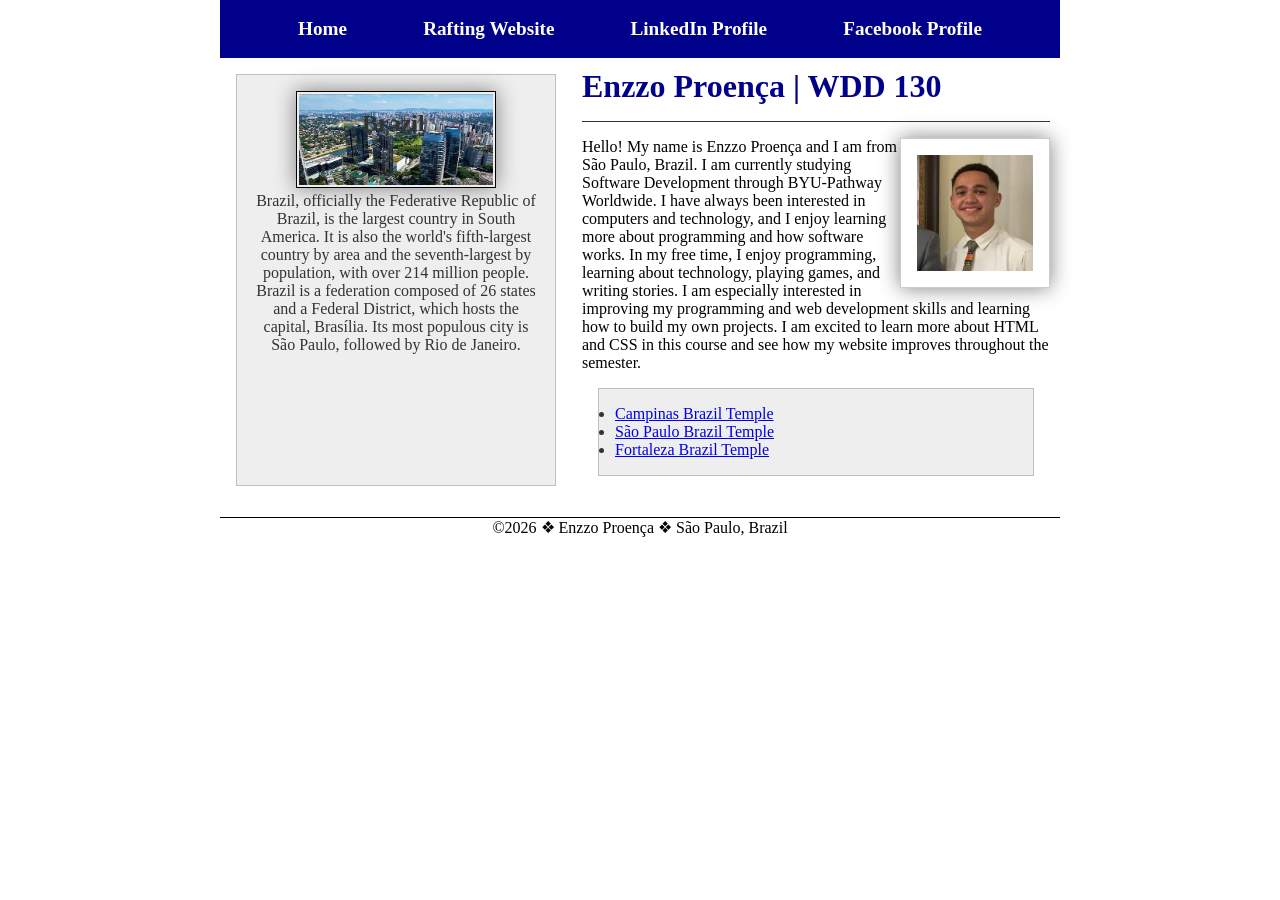
<file: index.html>
<!DOCTYPE html>
<html lang="en-US">

<head>
    <meta charset="UTF-8">
    <meta name="viewport" content="width=device-width, initial-scale=1.0">
    <title>Enzzo Proença | WDD 130</title>
    <meta name="description" content="Enzzo Proença's BYU-Idaho WDD 130 course home page">
    <meta name="author" content="Enzzo Proença">
    <link rel="stylesheet" href="styles/styles.css">
</head>

<body>
    <header>
        <nav>
            <a href="#">Home</a>
            <a href="wwr/">Rafting Website</a>
            <a href="https://www.linkedin.com/in/enzzo-proença-a43968342/">LinkedIn Profile</a>
            <a href="https://facebook.com">Facebook Profile</a>
        </nav>
    </header>
    <div class="grid">
        <main>
            <h1>Enzzo Proença | WDD 130</h1>
            <img src="images/profile.webp" alt="Enzzo Proença" width="200">
            <p>Hello! My name is Enzzo Proença and I am from São Paulo, Brazil. I am currently studying
                Software Development through BYU-Pathway Worldwide. I have always been
                interested in computers and technology, and I enjoy learning more about programming and
                how software works.
                In my free time, I enjoy programming, learning about technology, playing games, and
                writing stories. I am
                especially interested in improving my programming and web development skills
                and learning how to build my own projects. I am excited to learn more about HTML and CSS
                in this course and see how my website improves
                throughout the semester.</p>
            <ul class="box">
                <li>
                    <a href="https://www.churchofjesuschrist.org/temples/details/campinas-brazil-temple?lang=por"
                    target="_blank">Campinas Brazil Temple</a>
                </li>
                <li>
                    <a href="https://www.churchofjesuschrist.org/temples/details/sao-paulo-brazil-temple?lang=por"
                    target="_blank">São Paulo Brazil Temple</a>
                </li>
                <li>
                    <a href="https://www.churchofjesuschrist.org/temples/details/fortaleza-brazil-temple?lang=por"
                    target="_blank">Fortaleza Brazil Temple</a>
                </li>
            </ul>
        </main>
        <aside class="box">
            <h2>Brazil</h2>
            <img src="images/sao-paulo.jpg" alt="São Paulo landscape">
            <p>Brazil, officially the Federative Republic of Brazil, is the largest country in South
                America. It is also the world's fifth-largest country by area and the seventh-largest by
                population, with over 214 million people. Brazil is a federation composed of 26 states
                and a Federal District, which hosts the capital, Brasília. Its most populous city is São
                Paulo, followed by Rio de Janeiro.</p>
        </aside>
    </div>
    <footer>
        <p>&copy;2026 &#10070; Enzzo Proença &#10070; São Paulo, Brazil</p>
    </footer>
</body>

</html>
</file>
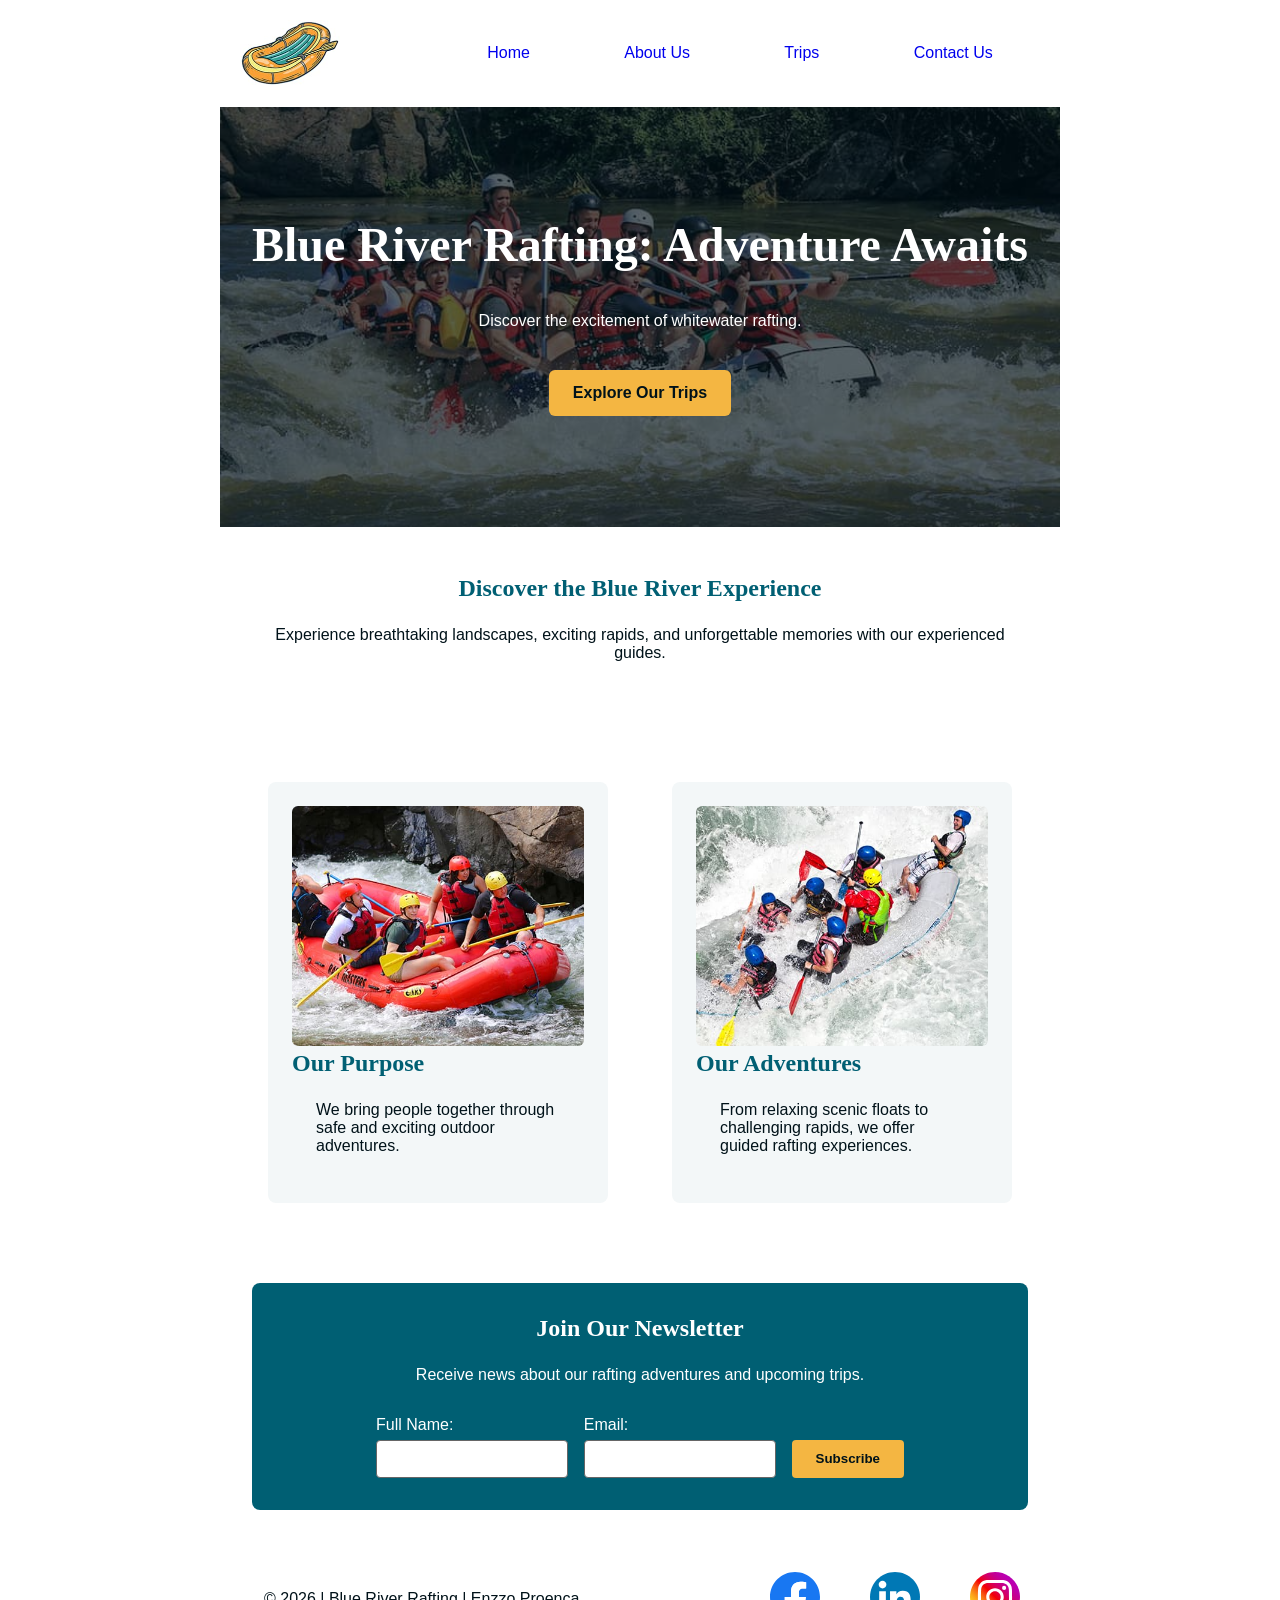
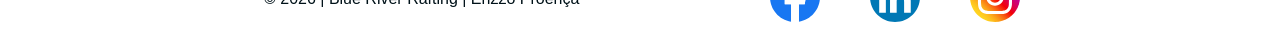
<file: wwr/index.html>
<!DOCTYPE html>
<html lang="en">

<head>
    <meta charset="UTF-8">
    <meta name="viewport" content="width=device-width, initial-scale=1.0">
    <title>Home | Blue River Rafting</title>
    <meta name="description"
      content="Explore unforgettable whitewater rafting adventures with Blue River Rafting. Discover our guided trips and plan your next river experience.">
    <meta name="author" content="Enzzo Proença">
    <link rel="stylesheet" href="styles/rafting.css">
</head>

<body>
    <header>
        <img src="images/z-boat.jpg" alt="Blue River Rafting logo">
        <nav>
            <ul>
                <li><a href="index.html">Home</a></li>
                <li><a href="about.html">About Us</a></li>
                <li><a href="trips.html">Trips</a></li>
                <li><a href="contact.html">Contact Us</a></li>
            </ul>
        </nav>
    </header>

    <main>
        <div class="home-hero">
            <img src="images/hero.jpg" alt="Rafting group navigating an exciting river">
            <div class="hero-message">
                <h1>Blue River Rafting: Adventure Awaits</h1>
                <p>Discover the excitement of whitewater rafting.</p>
                <a href="trips.html" class="cta-button">
                    Explore Our Trips
                </a>
            </div>
        </div>

        <section class="home-intro">
            <h2>Discover the Blue River Experience</h2>
            <p>Experience breathtaking landscapes, exciting rapids,
                and unforgettable memories with our experienced guides.</p>
        </section>

        <div class="home-grid">
            <article>
                <img src="images/rafting-team.jpg"
                  alt="Friends enjoying a guided rafting adventure">
                <h2>Our Purpose</h2>
                <p>We bring people together through safe and exciting
                    outdoor adventures.</p>
            </article>

            <article>
                <img src="images/rafting-adventure.jpg"
                  alt="Rafting team navigating whitewater rapids">
                <h2>Our Adventures</h2>
                <p>From relaxing scenic floats to challenging rapids,
                    we offer guided rafting experiences.</p>
            </article>
        </div>

        <section class="newsletter">
            <h2>Join Our Newsletter</h2>
            <p>Receive news about our rafting adventures and
                upcoming trips.</p>

            <form action="#" method="get">
                <div>
                    <label for="newsletter-name">Full Name:</label>
                    <input type="text" id="newsletter-name" name="name" required>
                </div>

                <div>
                    <label for="newsletter-email">Email:</label>
                    <input type="email" id="newsletter-email" name="email" required>
                </div>

                <button type="submit">Subscribe</button>
            </form>
        </section>
    </main>

    <footer>
        <p>© 2026 | Blue River Rafting | Enzzo Proença</p>
        <nav class="socialmedia">
            <a href="https://facebook.com">
                <img src="images/facebook.svg" alt="Facebook Icon">
            </a>
            <a href="https://linkedin.com">
                <img src="images/linkedin.svg" alt="LinkedIn Icon">
            </a>
            <a href="https://instagram.com">
                <img src="images/instagram.svg" alt="Instagram Icon">
            </a>
        </nav>
    </footer>
</body>

</html>
</file>
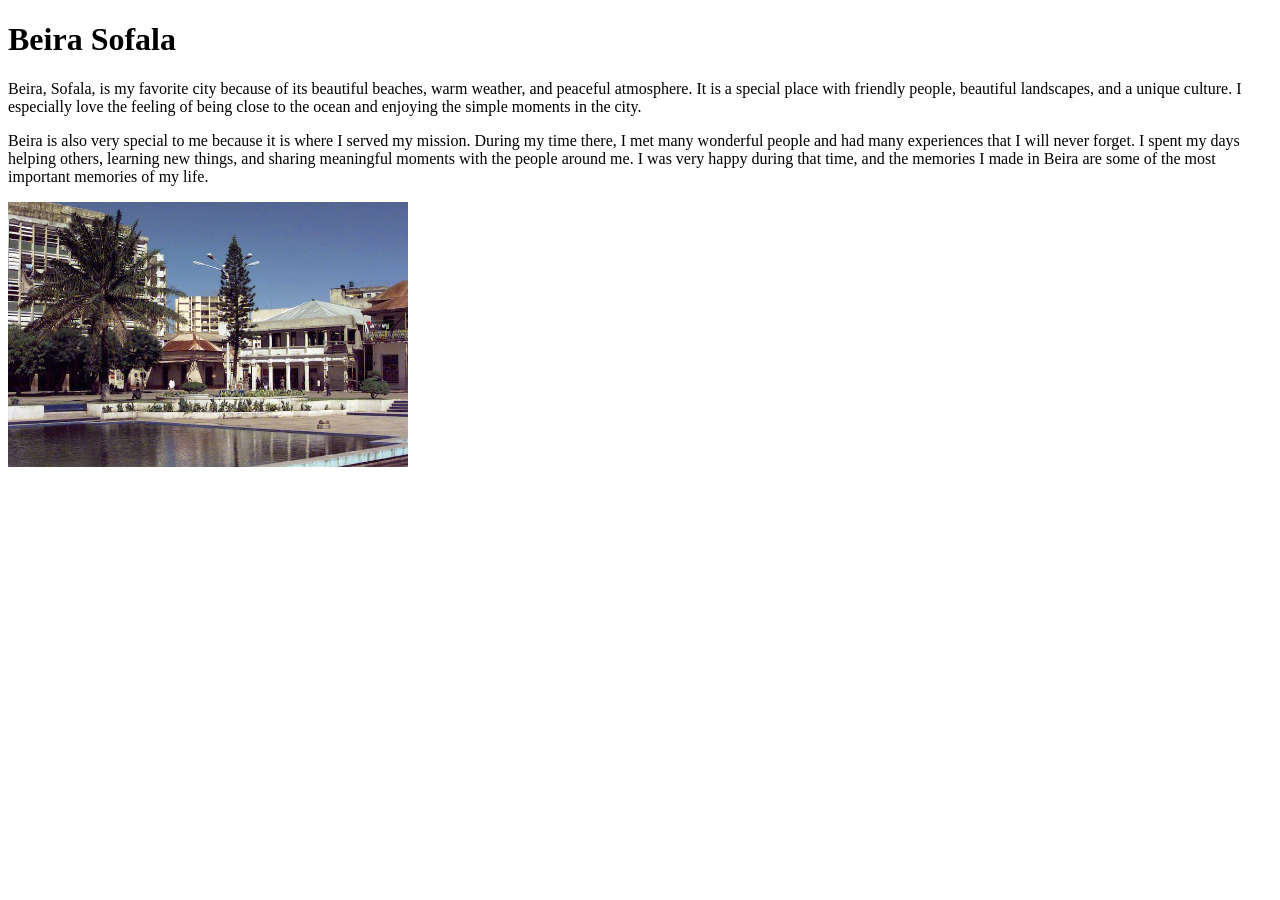
<file: week01/favorite-city.html>
<!DOCTYPE html>
<html lang="en">
    <head>
        <meta charset="UTF-8">
        <meta name="viewport" content="width=device-width, initial-scale=1.0">
        <title>WDD 130 | My Favorite City</title>
    </head>
    <body>
        <h1>
            Beira Sofala
        </h1>
        <p>
            Beira, Sofala, is my favorite city because of its beautiful beaches, warm weather, and peaceful atmosphere. It is a special place with friendly people, beautiful landscapes, and a unique culture. I especially love the feeling of being close to the ocean and enjoying the simple moments in the city.
        </p>
        <p>
            Beira is also very special to me because it is where I served my mission. During my time there, I met many wonderful people and had many experiences that I will never forget. I spent my days helping others, learning new things, and sharing meaningful moments with the people around me. I was very happy during that time, and the memories I made in Beira are some of the most important memories of my life.
        </p>
        <img src="images/beira-city.jpg" alt="Beira Sofala" width="400">
    </body>
</html>
</file>
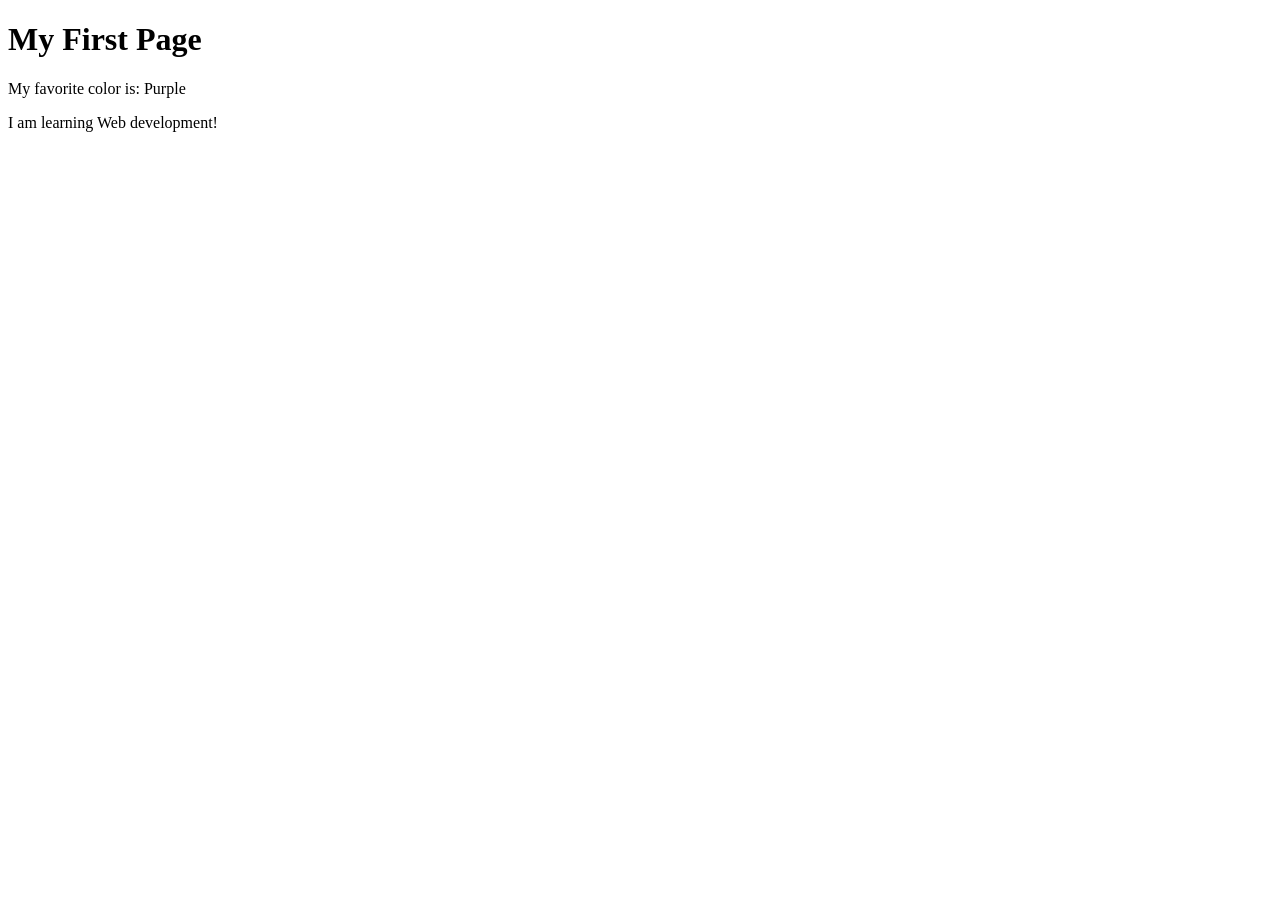
<file: week01/first-page.html>
<!DOCTYPE html>
<html lang="en">
<head>
    <meta charset="UTF-8">
    <meta name="viewport" content="width=device-width, initial-scale=1.0">
    <title>My First Page</title>
</head>
<body>
    <h1>My First Page</h1>
    <p>My favorite color is: Purple </p>
    <p>I am learning Web development!</p>
</body>
</html>
</file>
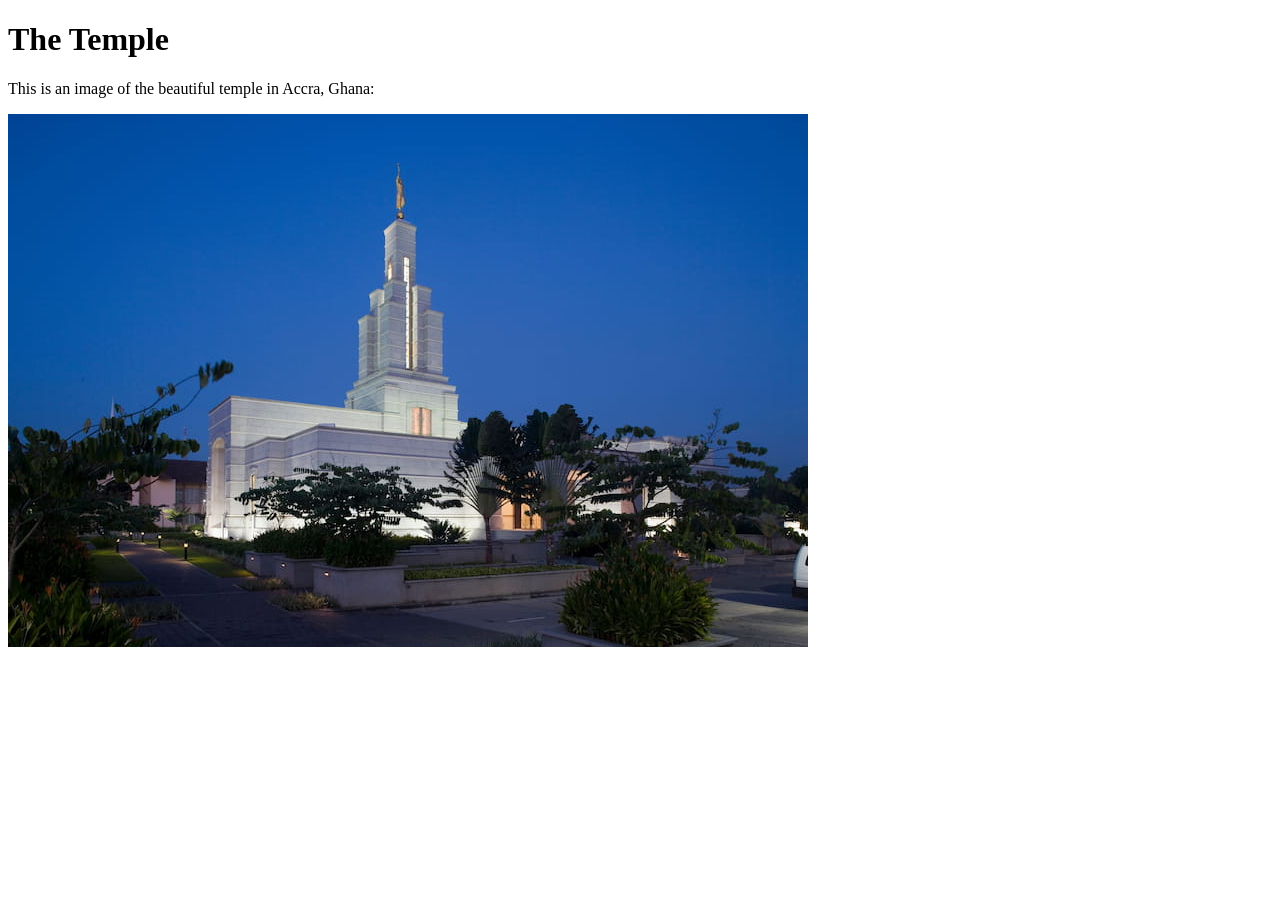
<file: week01/images-solution.html>
<!DOCTYPE html>
<html lang="en">
<head>
    <meta charset="UTF-8">
    <meta name="viewport" content="width=device-width, initial-scale=1.0">
    <title>Temple Image</title>
</head>
<body>
    <h1>The Temple</h1>
    <p>This is an image of the beautiful temple in Accra, Ghana:</p>
    <img src="images/temple-small.jpg" alt="The Accra Ghana Temple">
    
</body>
</html>
</file>
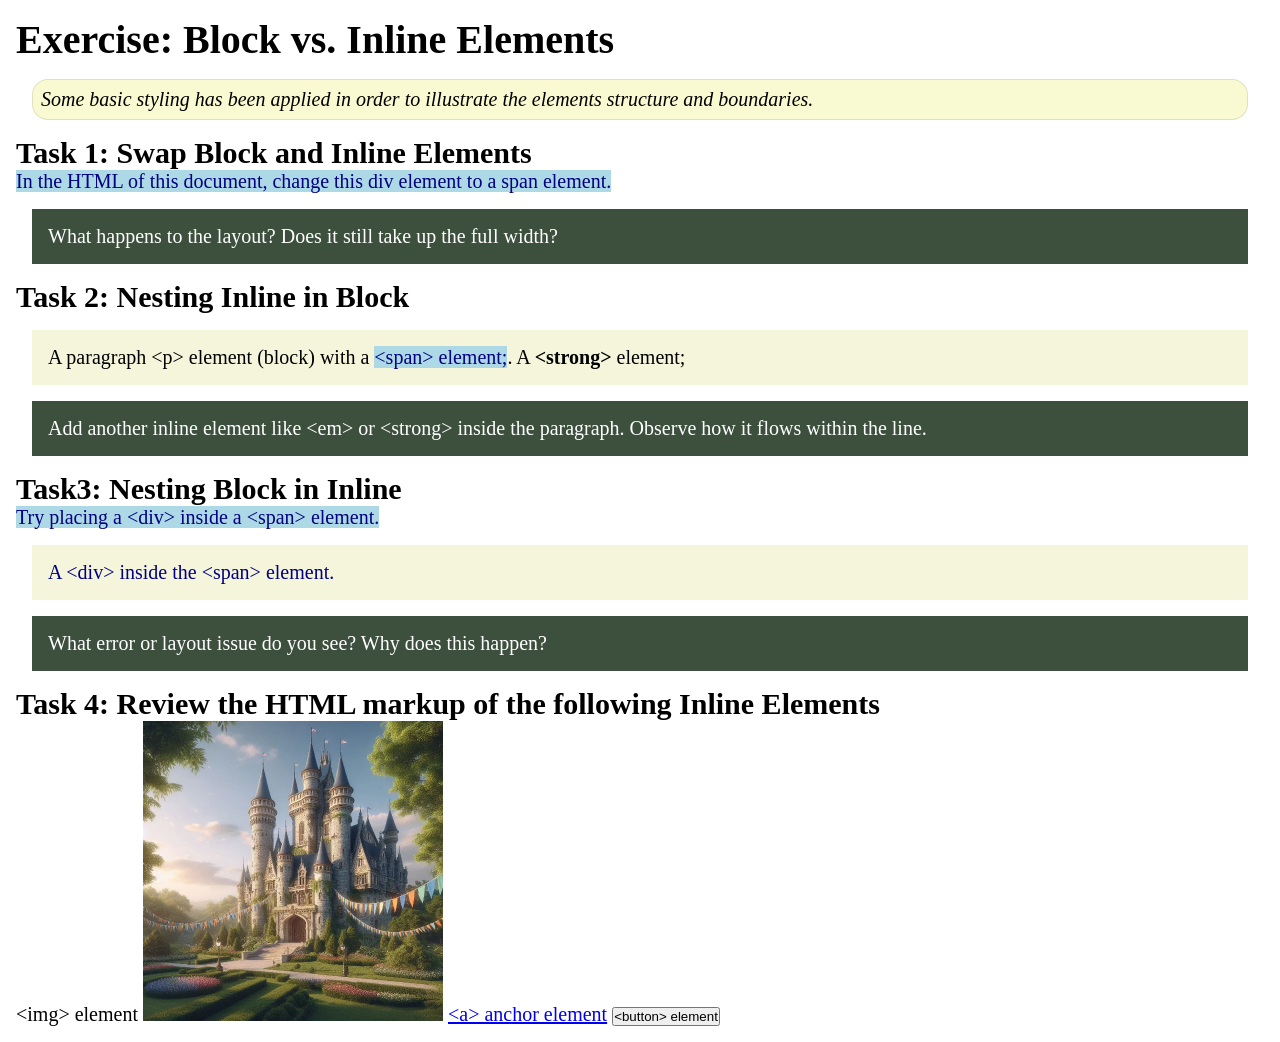
<file: week02/block-vs-inline.html>
<!DOCTYPE html>
<html lang="en">

<head>
    <meta charset="UTF-8">
    <meta name="viewport" content="width=device-width, initial-scale=1.0">
    <title>Exercise: Block vs. Inline Elements</title>
    <link rel="stylesheet" href="styles/block-vs-inline.css">
</head>

<body>
    <main>
        <h1>Exercise: Block vs. Inline Elements</h1>
        <p class="note">Some basic styling has been applied in order to illustrate the elements
            structure and
            boundaries.</p>

        <h2>Task 1: Swap Block and Inline Elements</h2>
        <span>In the HTML of this document, change this div element to a span element.</span>

        <p class="question">What happens to the layout? Does it still take up the full width?</p>

        <h2>Task 2: Nesting Inline in Block</h2>
        <p>A paragraph &lt;p&gt; element (block) with a <span>&lt;span&gt; element;</span>. A
            <strong>&lt;strong&gt;</strong> element;
        </p>
        <p class="question">Add another inline element like &lt;em&gt; or &lt;strong&gt; inside the
            paragraph. Observe
            how it flows within the line.</p>

        <h2>Task3: Nesting Block in Inline</h2>
        <span>Try placing a &lt;div&gt; inside a &lt;span&gt; element. <div>A &lt;div&gt; inside the
                &lt;span&gt; element.</div></span>
        <p class="question">What error or layout issue do you see? Why does this happen?</p>


        <h2>Task 4: Review the HTML markup of the following Inline Elements</h2>
        &lt;img&gt; element
        <img src="images/castle.webp" alt="placeholder image (images are inline)" width="300"
          height="300">
        <a href="https://churchofjesuschrist.org">&lt;a&gt; anchor element</a>
        <button type="button">&lt;button&gt; element</button>
    </main>
</body>

</html>
</file>
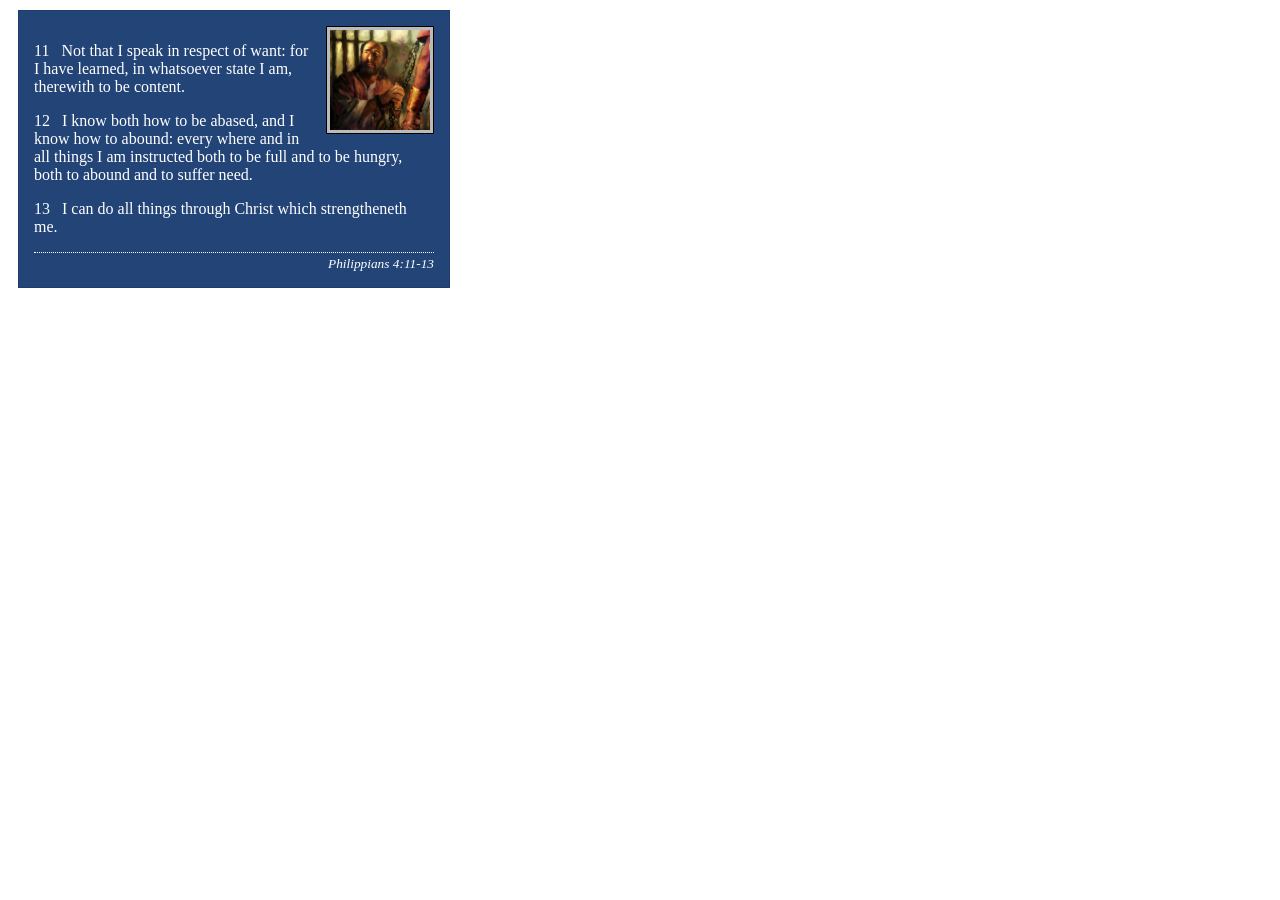
<file: week02/box-model-solution.html>
<!DOCTYPE html>
<html lang="en">
<head>
    <meta charset="UTF-8">
    <meta name="viewport" content="width=device-width, initial-scale=1.0">
    <title>Box Model Activity</title>
    <link rel="stylesheet" href="styles/box-model-solution.css">
</head>
<body>
    <main>
        <div class="callout">
            <img src="images/apostle-paul-imprisoned.webp" alt="Paul the Apostle - Imprisoned in Rome" width="200" height="200">
            <blockquote>
                <p>11 &nbsp; Not that I speak in respect of want: for I have learned, in whatsoever state I am, therewith to be content.</p>
                <p>12 &nbsp; I know both how to be abased, and I know how to abound: every where and in all things I am instructed both to be full and to be hungry, both to abound and to suffer need.</p>
                <p>13 &nbsp; I can do all things through Christ which strengtheneth me.</p>
            </blockquote>
            <cite>Philippians 4:11-13</cite>
        </div>
    </main>
</body>
</html>
</file>
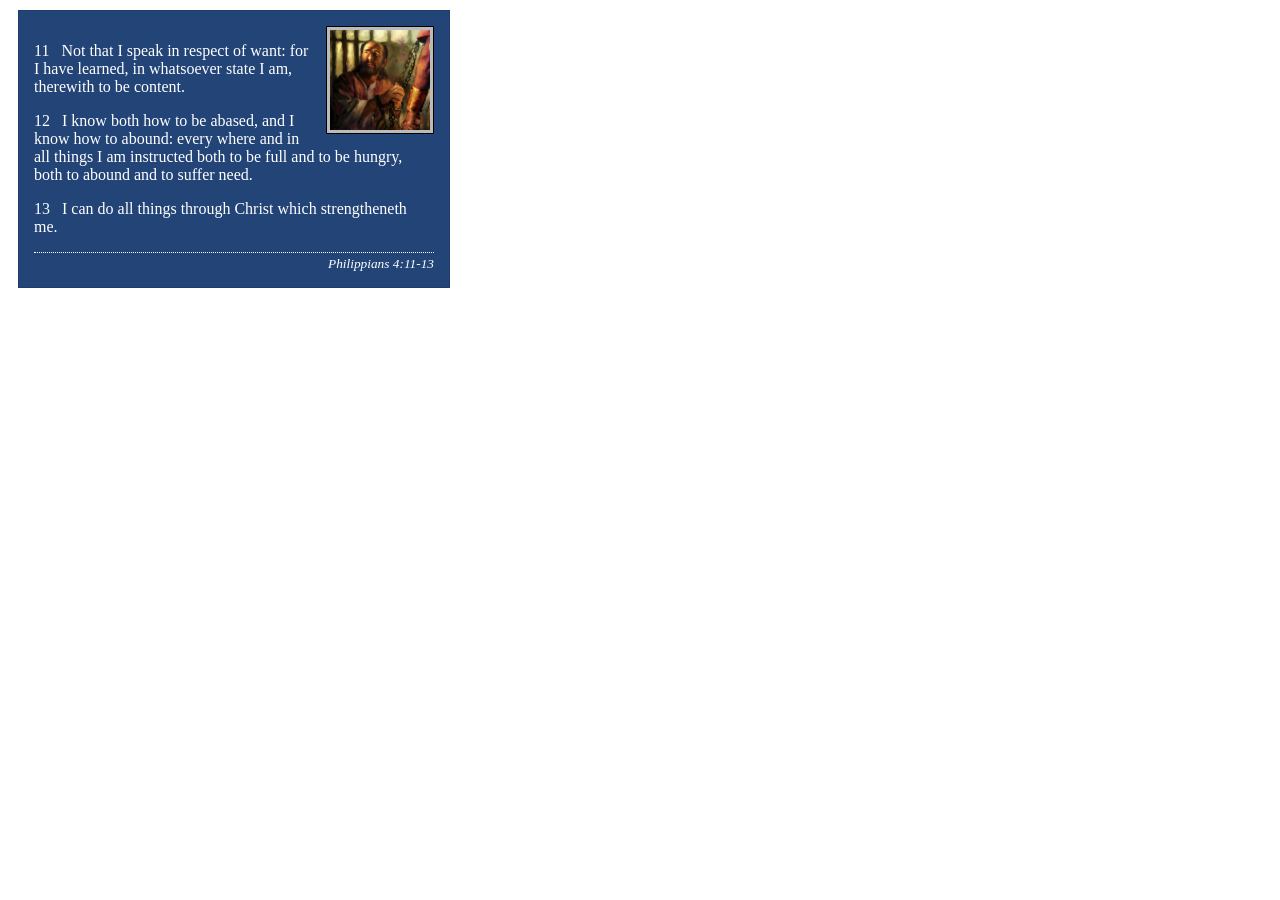
<file: week02/box-model.html>
<!DOCTYPE html>
<html lang="en">

<head>
    <meta charset="UTF-8">
    <meta name="viewport" content="width=device-width, initial-scale=1.0">
    <title>Box Model Activity</title>
    <link rel="stylesheet" href="styles/box-model.css">
</head>

<body>
    <main>
        <div class="callout">
            <img src="images/apostle-paul-imprisoned.webp"
              alt="Paul the Apostle - Imprisoned in Rome" width="200" height="200">
            <blockquote>
                <p>11 &nbsp; Not that I speak in respect of want: for I have learned, in whatsoever
                    state I am, therewith to be content.</p>
                <p>12 &nbsp; I know both how to be abased, and I know how to abound: every where and
                    in all things I am instructed both to be full and to be hungry, both to abound
                    and to suffer need.</p>
                <p>13 &nbsp; I can do all things through Christ which strengtheneth me.</p>
            </blockquote>
            <cite>Philippians 4:11-13</cite>
        </div>
    </main>
</body>

</html>
</file>
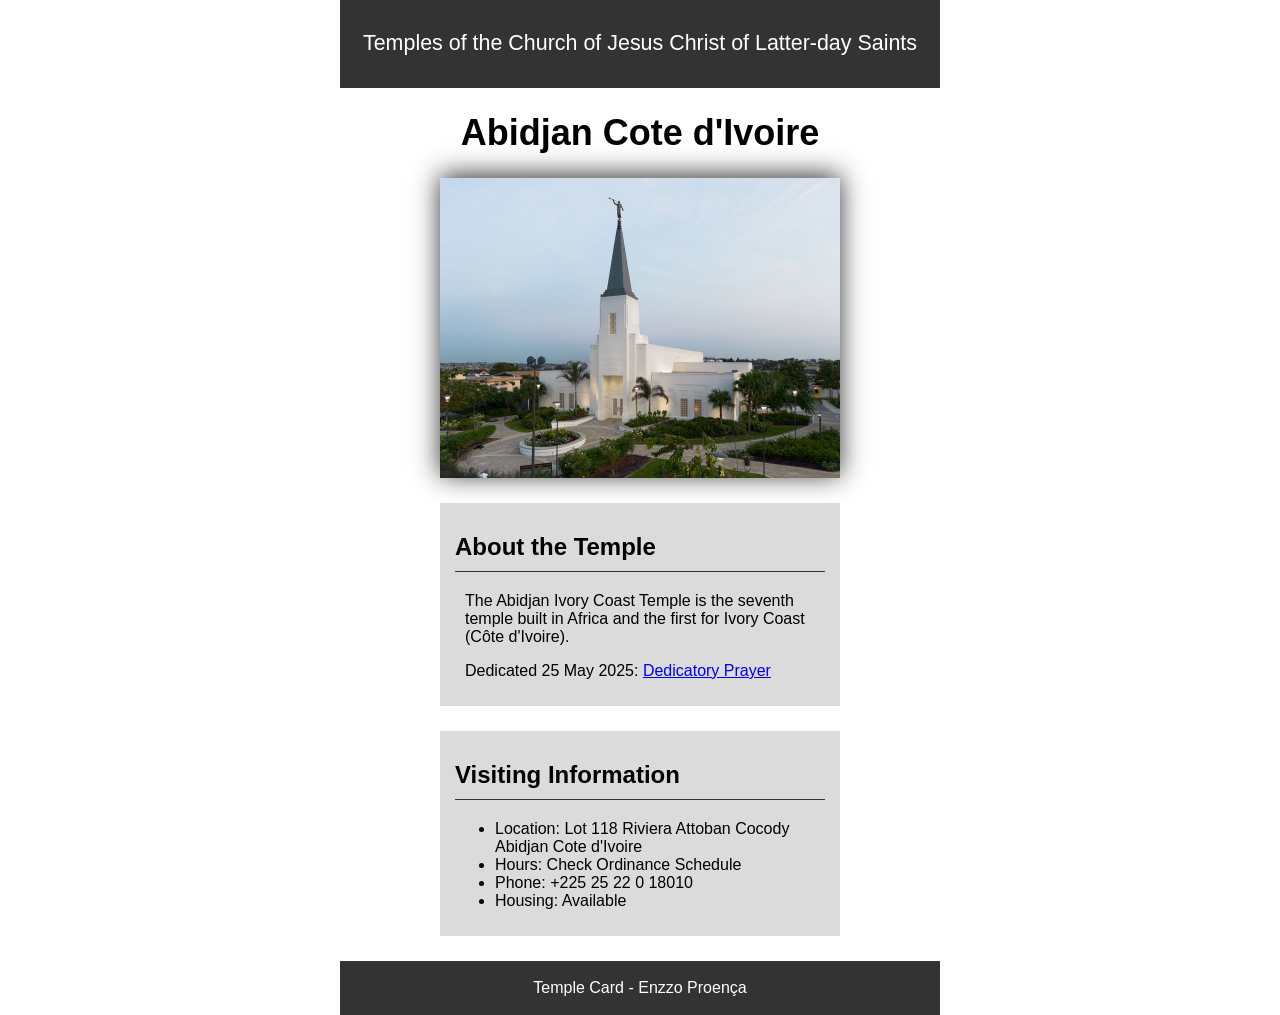
<file: week02/temple.html>
<!DOCTYPE html>
<html lang="en">

<head>
    <meta charset="UTF-8">
    <meta name="viewport" content="width=device-width, initial-scale=1.0">
    <title>Temple Card - Abidjan Cote d'Ivoire</title>
    <link rel="stylesheet" href="styles/temple.css">
</head>

<body>
    <header>
        <p>Temples of the Church of Jesus Christ of Latter-day Saints</p>
    </header>
    <main>
        <h1>Abidjan Cote d'Ivoire</h1>
        <picture>
            <img src="images/abidjan-ivory-coast.jpeg" alt="Abidjan Cote d'Ivoire Temple">
        </picture>
        <section>
            <h2>About the Temple</h2>
            <p>The Abidjan Ivory Coast Temple is the seventh temple built in Africa and the first
                for Ivory Coast (Côte
                d'Ivoire).</p>
            <p>Dedicated 25 May 2025: <a
                  href="https://www.churchofjesuschrist.org/temples/dedicatory-prayer/abidjan-ivory-coast-temple/2025-05-25?lang=eng"
                  target="_blank" rel="noopener noreferrer">Dedicatory Prayer</a></p>
        </section>
        <section>
            <h2>Visiting Information</h2>
            <ul>
                <li>Location: Lot 118 Riviera Attoban Cocody Abidjan Cote d'Ivoire</li>
                <li>Hours: Check Ordinance Schedule</li>
                <li>Phone: +225 25 22 0 18010</li>
                <li>Housing: Available</li>
            </ul>
        </section>
    </main>
    <footer>
        <p>Temple Card - Enzzo Proença</p>
    </footer>
</body>

</html>
</file>
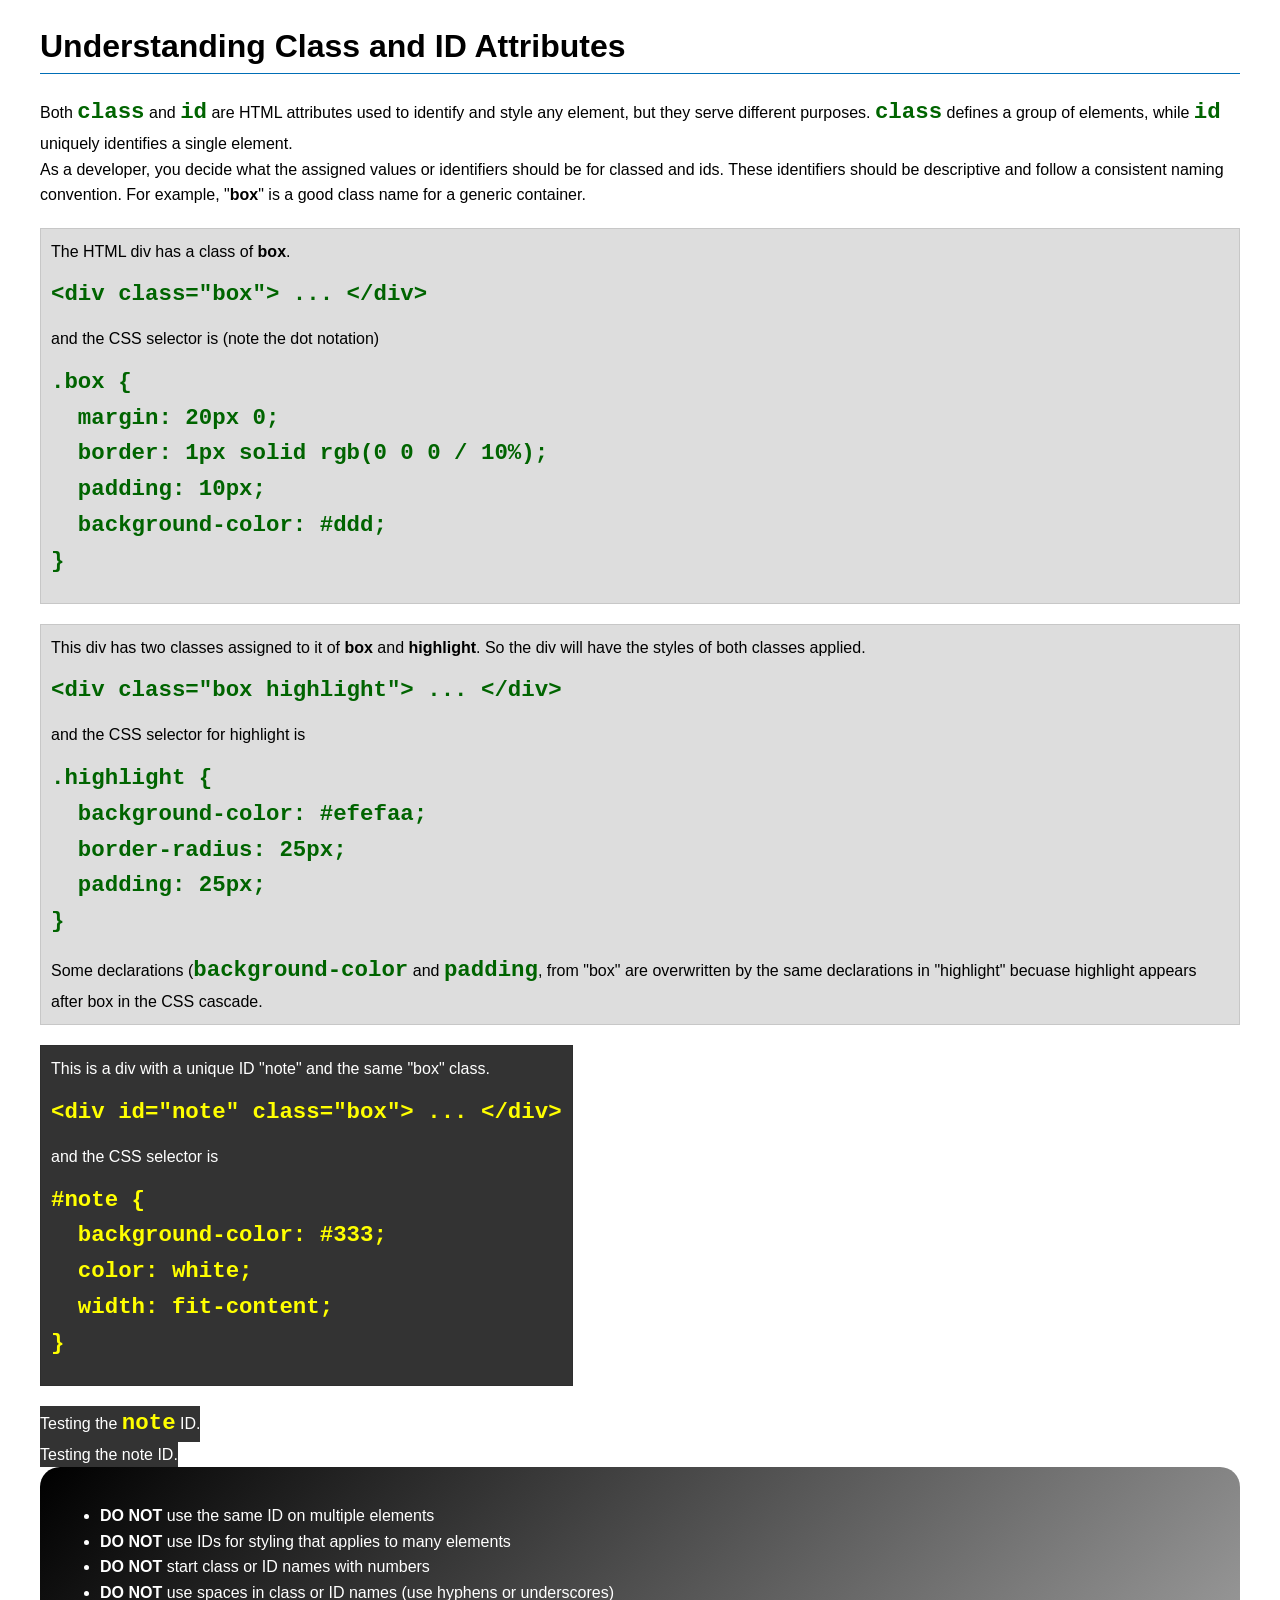
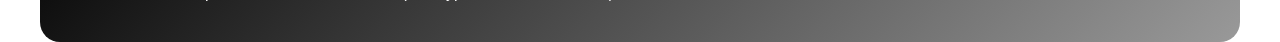
<file: week03/class-and-id.html>
<!DOCTYPE html>
<html lang="en">

<head>
    <meta charset="UTF-8">
    <meta name="viewport" content="width=device-width, initial-scale=1.0">
    <title>Class vs ID Attributes</title>
    <link rel="stylesheet" href="styles/class-and-id.css">
</head>

<body>
    <h1>Understanding Class and ID Attributes</h1>
    <p>Both <code>class</code> and <code>id</code> are HTML attributes used to identify and style
        any element, but they
        serve different purposes. <code>class</code> defines a group of elements, while
        <code>id</code> uniquely
        identifies a single element.
    </p>
    <p>As a developer, you decide what the assigned values or identifiers should be for classed and
        ids. These
        identifiers should be
        descriptive and follow a consistent naming convention. For example, "<strong>box</strong>"
        is a good class name
        for a generic container.</p>
    <div class="box">
        <p>The HTML div has a class of <strong>box</strong>.</p>
        <pre><code class="html">&lt;div class="box"&gt; ... &lt;/div&gt;</code></pre>
        and the CSS selector is (note the dot notation)
        <pre><code class="css">.box {
  margin: 20px 0;
  border: 1px solid rgb(0 0 0 / 10%);
  padding: 10px;
  background-color: #ddd; 
}</code></pre>
    </div>

    <div class="box">
        <p>This div has two classes assigned to it of <strong>box</strong> and
            <strong>highlight</strong>. So the div
            will have the styles of both classes applied.
        </p>
        <pre><code class="html">&lt;div class="box highlight"&gt; ... &lt;/div&gt;</code></pre>
        and the CSS selector for highlight is
        <pre><code class="css">.highlight {
  background-color: #efefaa;
  border-radius: 25px;
  padding: 25px;
}</code></pre>
        <p>Some declarations (<code>background-color</code> and <code>padding</code>, from "box" are
            overwritten by the same declarations in "highlight" becuase highlight appears after box
            in the CSS cascade.</p>
    </div>

    <div id="note" class="box">
        <p>This is a div with a unique ID "note" and the same "box" class.</p>
        <pre><code class="html">&lt;div id="note" class="box"&gt; ... &lt;/div&gt;</code></pre>
        and the CSS selector is
        <pre><code class="css">#note {
  background-color: #333;
  color: white;
  width: fit-content;
}</code></pre>
    </div>

    <div id="note">
        <p>Testing the <code>note</code> ID.</p>
    </div>

    <div id="note">
        <p>Testing the note ID.</p>
    </div>

    <section id="best-practice">
        <ul>
            <li><strong>DO NOT</strong> use the same ID on multiple elements</li>
            <li><strong>DO NOT</strong> use IDs for styling that applies to many elements</li>
            <li><strong>DO NOT</strong> start class or ID names with numbers</li>
            <li><strong>DO NOT</strong> use spaces in class or ID names (use hyphens or underscores)
            </li>
        </ul>
    </section>


</body>

</html>
</file>
<file: styles/styles.css>
:root {
    --main-border: 1px solid rgb(0 0 0/ 0.2);
    --main-padding: 1rem;
    --box-shadow: 0 0 20px gray;
    --border: 1px solid black;
}

* {
    margin: 0;
    padding: 0;
    box-sizing: border-box;
}

header, footer, .grid {
    max-width: 840px;
    margin: 0 auto;
}

.grid {
    display: grid;
    grid-template-columns: 1fr 2fr;
}

nav {
    background-color: darkblue;
    padding: 10px;
    display: flex;
    justify-content: space-evenly;
    align-items: center;
}

nav a {
    color: white;
    display: block;
    padding: 20px;
    text-decoration: none;
    padding: 0.5rem;
    font-size: 1.2rem;
    font-weight: 700;
}

h1 {
    color: darkblue;
    border-bottom: 1px solid #333;
    padding-bottom: 1rem;
    margin-bottom: 1rem;
}

img {
    width: 150px;
    height: auto;
    border: var(--border);
    padding: 2px;
    box-shadow: var(--box-shadow);
}

p {
    padding: 0;
}

main {
    padding: 10px;
}

main img {
    width: 150px;
    height: auto;
    border: var(--main-border);
    padding: var(--main-padding);
    box-shadow: var(--box-shadow);
    float: right;
}

aside {
    width: 20rem;
    text-align: center;
    position: relative;
    grid-column: 1;
    grid-row: 1;
}

aside h2 {
    position: absolute;
    top: 35px;
    left: 125px;
}

aside img {
    width: 200px;
    height: auto;
}

footer {
    margin-top: 15px;
    border-top: var(--border);
    text-align: center;
}

/* Class Selectors */
.box {
    margin: 1rem;
    border: var(--main-border);
    padding: var(--main-padding);
    background-color: #eee;
    color: #333;
}
</file>
<file: wwr/styles/rafting.css>
:root {
    --primary-color: #005f73;
    --accent1-color: #001219;
    --accent2-color: #f4b642;
    --heading-font: Georgia, serif;
    --body-font: Arial, sans-serif;
}

* {
    margin: 0;
    padding: 0;
    box-sizing: border-box;
}

body {
    font-family: var(--body-font);
    color: var(--accent1-color);
}

header,
main,
footer {
    width: 840px;
    margin: 0 auto;
}

header {
    display: grid;
    grid-template-columns: 1fr 3fr;
    align-items: center;
    padding: 20px;
}

header img {
    width: 100px;
    height: auto;
}

nav ul {
    display: flex;
    justify-content: space-around;
    align-items: center;
    list-style: none;
    margin: 0;
    padding: 0;
}

nav a {
    display: block;
    padding: 10px 20px;
    text-decoration: none;
}

.history {
    display: grid;
    grid-template-columns: 1fr 1fr 1fr;
    align-items: center;
    gap: 15px;
    padding: 20px;
}

.history h2 {
    grid-column: 1 / 4;
    text-align: center;
}

.history img {
    width: 100%;
    height: auto;
}

.adventures {
    display: grid;
    grid-template-columns: repeat(5, 1fr);
    gap: 15px;
    padding: 20px;
}

.adventures h2 {
    grid-column: 1 / 6;
    text-align: center;
}

.adventures figure {
    margin: 0;
    text-align: center;
}

.adventures img {
    width: 100%;
    height: auto;
}

.adventures figcaption {
    margin-top: 5px;
}

h1,
h2 {
    font-family: var(--heading-font);
    color: var(--primary-color);
}

p,
article {
    margin: 16px;
    padding: 8px;
}

.socialmedia {
    display: flex;
    gap: 10px;
}

.socialmedia a {
    text-decoration: none;
}

.socialmedia img {
    width: 50px;
    height: 50px;
}

.hero {
    position: relative;
}

.hero img {
    display: block;
    width: 100%;
    height: auto;
}

.hero h1 {
    position: absolute;
    top: 20px;
    width: 100%;
    padding: 16px;
    text-align: center;
    opacity: 0.7;
    background-color: var(--accent1-color);
    color: #fff;
}

.hero article {
    position: absolute;
    bottom: 20px;
    left: 20px;
    right: 20px;
    background-color: var(--accent2-color);
    padding: 16px;
}

.hero article img {
    float: right;
    width: 125px;
    box-shadow: 0 0 5px rgb(39, 39, 39);
    border: 1px solid black;
}

.home-hero {
    position: relative;
    width: 100%;
    min-height: 420px;
    overflow: hidden;
}

.home-hero img {
    display: block;
    width: 100%;
    height: 420px;
    object-fit: cover;
}

.hero-message {
    position: absolute;
    inset: 0;
    display: flex;
    flex-direction: column;
    align-items: center;
    justify-content: center;
    gap: 1rem;
    padding: 2rem;
    text-align: center;
    background-color: rgba(0, 18, 25, 0.65);
    color: white;
}

.hero-message h1 {
    font-size: clamp(1.8rem, 4vw, 3rem);
    color: white
}

.hero-message p {
    color: white;
}

.cta-button {
    display: inline-block;
    padding: 0.85rem 1.5rem;
    background-color: var(--accent2-color);
    color: var(--accent1-color);
    text-decoration: none;
    font-weight: bold;
    border-radius: 6px;
}

.cta-button:hover {
    background-color: #ffe09a;
}

.home-intro,
.trips-intro {
    max-width: 900px;
    margin: 2rem auto;
    padding: 1rem;
    text-align: center;
}

.home-grid {
    display: grid;
    grid-template-columns: repeat(2, minmax(0, 1fr));
    gap: 2rem;
    padding: 2rem;
}

.home-grid article {
    padding: 1.5rem;
    background-color: #f3f7f8;
    border-radius: 8px;
}

.home-grid img {
    width: 100%;
    height: 240px;
    object-fit: cover;
    border-radius: 6px;
}

.newsletter {
    margin: 2rem;
    padding: 2rem;
    background-color: var(--primary-color);
    color: white;
    text-align: center;
    border-radius: 8px;
}

.newsletter h2,
.newsletter p {
    color: white
}

.newsletter form {
    display: flex;
    flex-wrap: wrap;
    justify-content: center;
    align-items: end;
    gap: 1rem;
    margin-top: 1.5rem
}

.newsletter form div {
    display: flex;
    flex-direction: column;
    gap: 0.4rem;
    text-align: left;
}

.newsletter input {
    padding: 0.65rem;
    border: 1px solid #666;
    border-radius: 4px;
}

.newsletter button {
    padding: 0.7rem 1.5rem;
    background-color: var(--accent2-color);
    color: var(--accent1-color);
    border: none;
    border-radius: 4px;
    font-weight: bold;
    cursor: pointer;
}

.trips-grid {
    display: grid;
    grid-template-columns: repeat(3, minmax(0, 1fr));
    gap: 1.5rem;
    padding: 2rem;
}

.trips-card {
    background-color: #f3f7f8;
    padding: 1rem;
    border-radius: 8px;
}

.trip-card img {
    width: 100%;
    height: 210px;
    object-fit: cover;
    border-radius: 6px;
}

.trip-card h2 {
    margin: 1rem 0;
}

.trip-card p {
    margin-bottom: 0.75rem;
}

.trip-table-section {
    padding: 2rem;
}

.table-wrapper {
    overflow-x: auto;
}

.trip-table-section table {
    width: 100%;
    border-collapse: collapse;
    margin: 1.5rem 0;
}

.trip-table-section th,
.trip-table-section td {
    padding: 0.9rem;
    border: 1px solid #b9cbd0;
    text-align: left;
}

.trip-table-section th {
    background-color: var(--primary-color);
    color: white;
}

.trip-table-section tbody tr:nth-child(even) {
    background-color: #eaf1f3;
}

.trips-cta {
    margin: 2rem;
    padding: 2.5rem;
    background-color: var(--accent1-color);
    color: white;
    text-align: center;
    border-radius: 8px;
}

.trips-cta h2,
.trips-cta p {
    color: white;
}

.trips-cta .cta-button {
    margin-top: 1rem;
}

@media (max-width: 760px) {

    .home-grid,
    .trips-grid {
        grid-template-columns: 1fr;
        padding: 1rem;
    }

    .home-hero,
    .home-hero img {
        min-height: 360px;
        height: 360px;
    }

    .newsletter,
    .trips-cta {
        margin: 1rem;
    }

    .newsletter form {
        flex-direction: column;
        align-items: stretch;
    }
}

.contact-info {
    text-align: center;
    padding: 20px;
}

.contact-info h1 {
    text-align: center;
    color: var(--primary-color);
    margin-bottom: 10px;
}

.contact-details {
    text-align: center;
}

.contact-content {
    display: grid;
    grid-template-columns: 1fr 1fr;
    gap: 40px;
    padding: 20px;
    align-items: center;
}

.map iframe {
    width: 100%;
    height: 350px;
    border: 0;
}

.employees {
    text-align: center;
    padding: 20px;
    margin-top: 20px;
}

.employee-profiles {
    display: flex;
    justify-content: space-around;
    gap: 20px;
}

.employee-profiles figure {
    width: 180px;
    margin: 0;
    text-align: center;
}

.employee-profiles img {
    width: 180px;
    height: 160px;
    object-fit: cover;
    object-position: center 25%;
}

.contact-form form {
    display: grid;
    gap: 10px;
}

.contact-form input,
.contact-form textarea {
    padding: 8px;
}

.contact-form fieldset {
    padding: 10px;
}

.contact-form fieldset label {
    display: block;
    margin: 5px 0;
}

.contact-form button {
    padding: 10px;
    background-color: var(--primary-color);
    color: white;
    border: none;
    cursor: pointer;
}

.contact-form button:hover {
    background-color: #005b6d;
}

.contact-info h1,
.contact-form h2,
.employees h2 {
    margin-bottom: 15px;
}

footer {
    display: flex;
    justify-content: space-between;
    align-items: center;
    padding: 20px;
}
</file>
<file: week02/styles/block-vs-inline.css>
* {
    margin: 0;
    padding: 0;
}

body {
    font-size: 20px;
    margin: 1rem;
}

p,
div {
    background-color: beige;
    margin: 1rem;
    padding: 1rem;
}

span {
    color: navy;
    background-color: lightblue;
}

code {
    margin: 0;
    padding: 0;
    color: green;
    font-size: 1.2rem;
}

.note {
    font-style: italic;
    background-color: lightgoldenrodyellow;
    border-radius: 1rem;
    border: 1px solid rgb(0 0 0 / 10%);
    margin: 1rem;
    padding: .5rem;
}

.question {
    background-color: #3d503d;
    color: #fff;
}
</file>
<file: week02/styles/box-model-solution.css>
.callout {
    max-width: 400px;
    margin: 10px;
    border: 1px solid rgba(0, 0, 0, .1);
    padding: 15px;
    background-color: #247;
    color: #fff;
}

.callout img {
    float: right;
    margin: 0 0 10px 15px;
    border: 1px solid #000;
    padding: 3px;
    background-color: #bbb;
    width: 100px;
    height: auto;

}

blockquote {
    margin: 0;
}

cite {
    display: block;
    border-top: 1px dotted #fff;
    padding-top: 3px;
    text-align: right;
    font-size: smaller;
}
</file>
<file: week02/styles/box-model.css>
.callout {
    max-width: 400px;
    margin: 10px;
    border: 1px solid rgb(0 0 0 / 10%);
    padding: 15px;
    background-color: #247;
    color: #fff;

}

.callout img {
    float: right;
    margin: 0 0 10px 15px;
    border: 1px solid #000;
    padding: 3px;
    background-color: #bbb;
    width: 100px;
    height: auto;
}

blockquote {
    margin: 0;
}

cite {
    display: block;
    border-top: 1px dotted #fff;
    padding-top: 3px;
    text-align: right;
    font-size: smaller;
}
</file>
<file: week02/styles/temple.css>
body {
    max-width: 600px;
    margin: 0 auto;
    font-family: Arial, Helvetica, sans-serif;
}

header {
    background-color: #333;
    color: #fff;
    padding: 10px;
    text-align: center;
    font-size: 1.34rem;
}

h1 {
    text-align: center;
    font-size: 2.25rem;
}

picture img {
    width: 400px;
    height: auto;
    margin: 0 auto;
    display: block;
    box-shadow: 0 -3px 25px #333;
}

section {
    background-color: #DBDBDB;
    max-width: 370px;
    margin: 0 auto;
    padding: 10px 15px;
    margin-top: 25px;
}

section h2 {
    border-bottom: 1px solid #333;
    padding-bottom: 10px;
}

section p {
    padding: 0 10px;
}

footer {
    background-color: #333;
    color: #fff;
    padding: 2px;
    text-align: center;
    margin-top: 25px;
}
</file>
<file: week03/styles/class-and-id.css>
body {
    font-family: Arial, sans-serif;
    line-height: 1.6;
    margin: 0;
    padding: 0 40px;
}

h1 {
    border-bottom: 1px solid rgb(0 110 182);
    padding-bottom: 0;
}



p {
    margin: 0;
}

code {
    color: darkgreen;
    font-weight: 700;
    font-size: 1.4rem;
}

/* Class examples - can be reused */

.box {
    margin: 20px 0;
    border: 1px solid rgb(0 0 0 / 10%);
    padding: 10px;
    background-color: #ddd; /* this is shorthand for #dddddd */
}

.highlight {
    background-color: #efefaa;
    border-radius: 25px;
    padding: 25px;
}

/* ID examples - should be unique */

#note {
    background-color: #333;
    color: white;
    width: fit-content;
}

#note code {
    color: yellow;
}

#best-practice {
    background: linear-gradient(135deg, #000 0%, #999 100%);
    color: white;
    border-radius: 20px;
    padding: 20px
}
</file>
